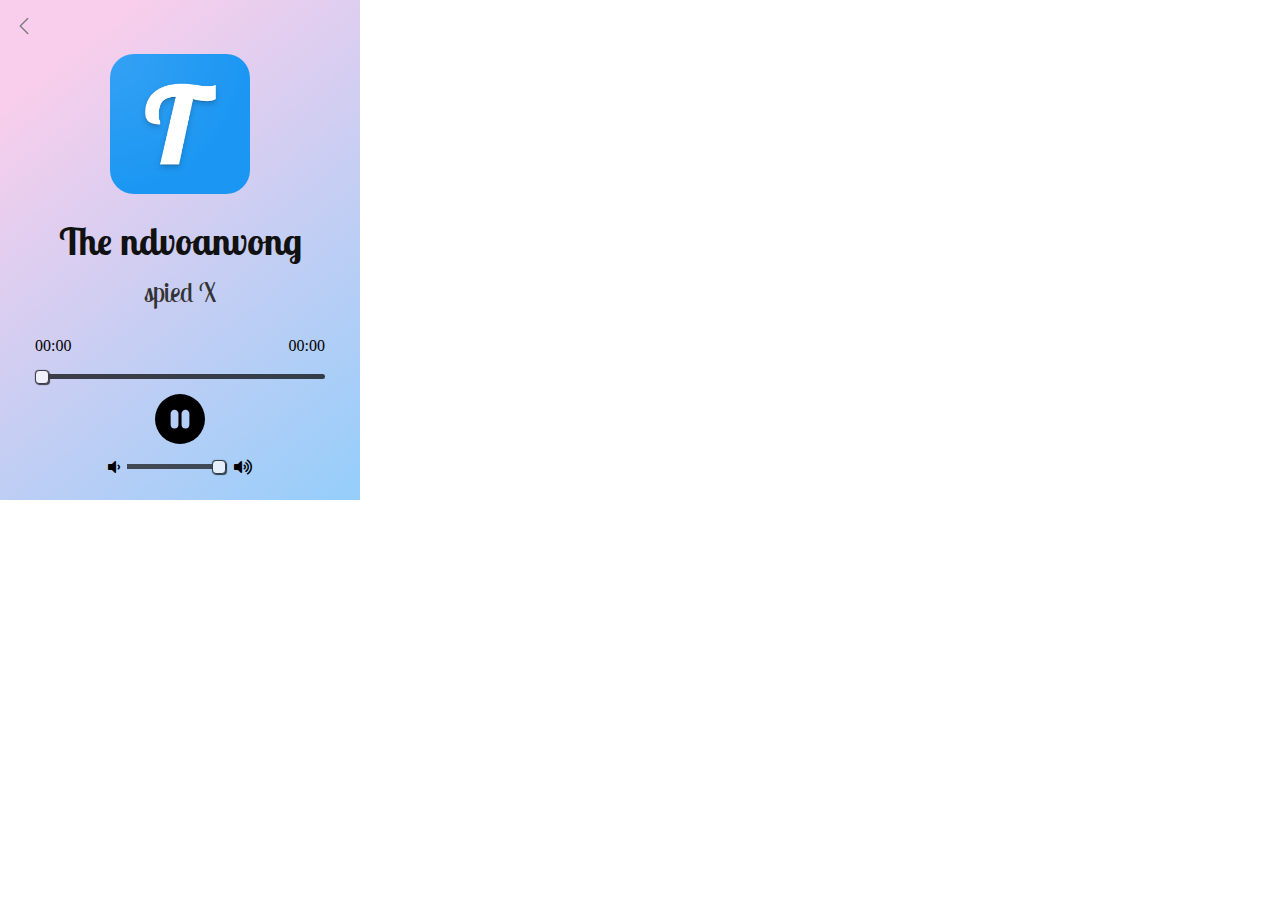
<file: index.html>
<!DOCTYPE html>
<html lang="en">
<head>
    <meta charset="UTF-8">
    <meta name="viewport" content="width=device-width, initial-scale=1.0">
    <title>Document</title>
    <link rel="stylesheet" href="https://cdnjs.cloudflare.com/ajax/libs/font-awesome/5.13.0/css/all.min.css">
    <link rel="stylesheet" href="./style.css">
</head>
<body>
    <div class="player">
        <div class="back" width="20px" height="20px">
            <a href="./popup.html">
                <svg xmlns="http://www.w3.org/2000/svg" width="20" height="20" fill="#777"
                    viewBox="0 0 16 16">
                    <path fill-rule="evenodd"
                        d="M11.354 1.646a.5.5 0 0 1 0 .708L5.707 8l5.647 5.646a.5.5 0 0 1-.708.708l-6-6a.5.5 0 0 1 0-.708l6-6a.5.5 0 0 1 .708 0z" />
                </svg>
            </a>
        </div>
        <div class="keyboard">
            <div class="image">
                <img src="./images/web_hi_res_512.png" alt="" >
                <div class="h1-text">
                    <h1>The ndvoanvong</h1>
                </div>
                <div class="p-text">
                    <p>spied X</p>
                </div>
            </div>
        </div>
        <div class="controls">
            <div class="slider">
                <div class="period">
                    <div class="current-time">00:00</div>
                    <div class="total-duration">00:00</div>
                </div>
                <div class="progress">
                    <input type="range" min="1" max="100" value="0" class="seeker" onchange="setTo()">
                </div>
            </div>

            <div class="buttons">
                <div class="pause" title="pause">
                    <svg xmlns="http://www.w3.org/2000/svg" width="50" height="50" class="bi bi-pause-circle-fill"
                        viewBox="0 0 16 16">
                        <path
                        d="M16 8A8 8 0 1 1 0 8a8 8 0 0 1 16 0zM6.25 5C5.56 5 5 5.56 5 6.25v3.5a1.25 1.25 0 1 0 2.5 0v-3.5C7.5 5.56 6.94 5 6.25 5zm3.5 0c-.69 0-1.25.56-1.25 1.25v3.5a1.25 1.25 0 1 0 2.5 0v-3.5C11 5.56 10.44 5 9.75 5z" />
                    </svg>
                </div>
                <div class="play" title="play">
                    <svg xmlns="http://www.w3.org/2000/svg" width="50" height="50" class="bi bi-play-circle-fill"
                        viewBox="0 0 16 16">
                        <path
                            d="M16 8A8 8 0 1 1 0 8a8 8 0 0 1 16 0zM6.79 5.093A.5.5 0 0 0 6 5.5v5a.5.5 0 0 0 .79.407l3.5-2.5a.5.5 0 0 0 0-.814l-3.5-2.5z" />
                    </svg>
                </div>
            </div>

            <div class="slider_container">
                <i class="fa fa-volume-down"></i>
                <input type="range" min="1" max="100" value="99" class="volume" onchange="setVolume()">
                <i class="fa fa-volume-up"></i>
            </div>
        </div>
    </div>

    <script src="./pop.js"></script>
</body>
</html>
</file>
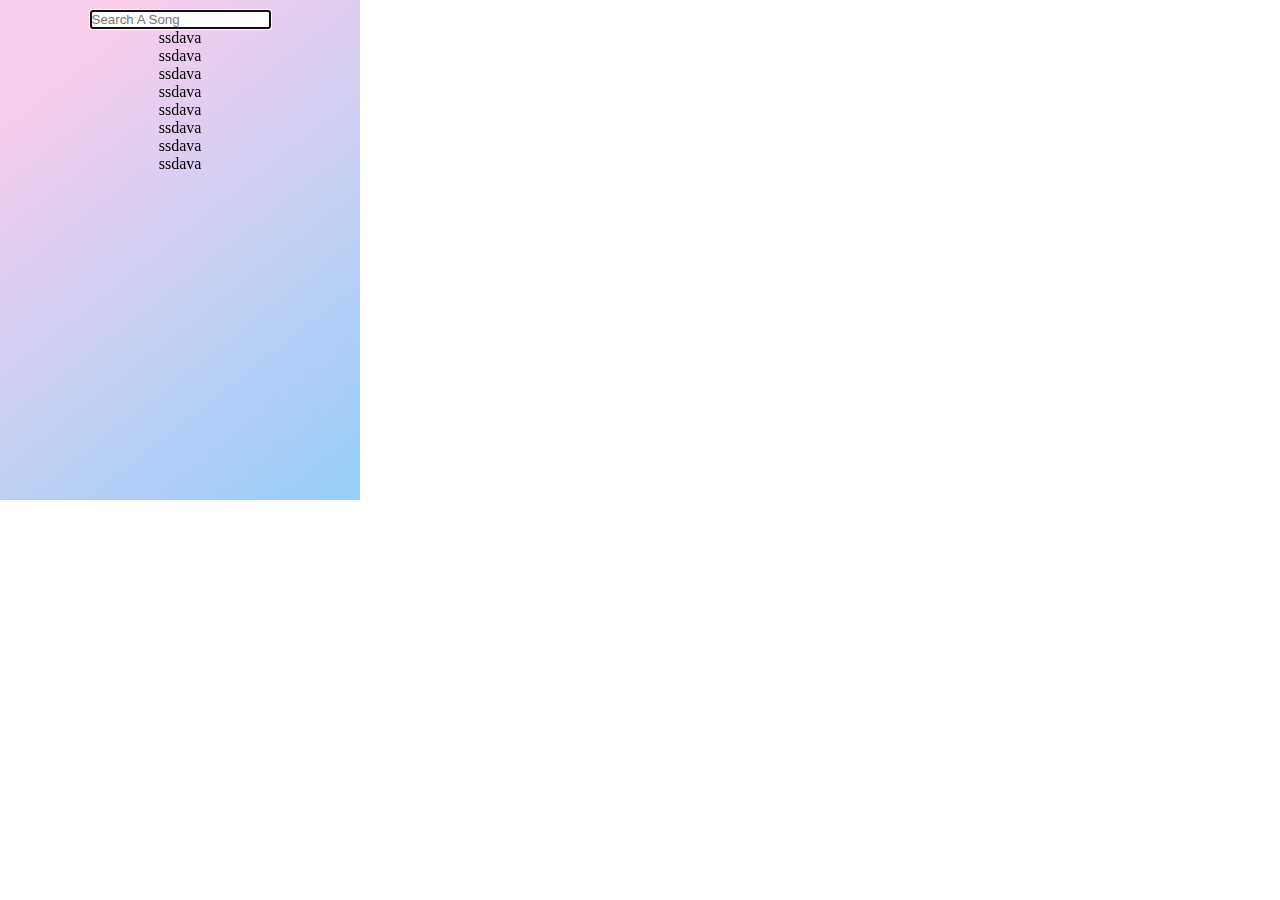
<file: popup.html>
<!DOCTYPE html>
<html lang="en">
<head>
    <meta charset="UTF-8">
    <title>Document</title>
    <link rel="stylesheet" href="./styles.css">
</head>
<body>
    <div class="player">
        <div class="search">
            <div class="tone-search">
                <input class="tone-tab" type="text" name="song" placeholder="Search A Song" autofocus autocomplete="false">
            </div>
            <div class="tone">
                <div>ssdava</div>
                <div>ssdava</div>
                <div>ssdava</div>
                <div>ssdava</div>
                <div>ssdava</div>
                <div>ssdava</div>
                <div>ssdava</div>
                <div>ssdava</div>
            </div>
        </div>
    </div>
</body>
</html>
</file>
<file: style.css>
@import url('https://fonts.googleapis.com/css2?family=Lobster+Two:wght@700&display=swap');

* {
    margin: 0;
    padding: 0;
    box-sizing: border-box;
    transition: all 0.2s ease-in;
}

.back {
    background-color: none;
    padding: 4px;
    padding-top: 6px;
    width: 30px;
    cursor: pointer;
    border-radius: 4px;
}

.back:hover {
    background-color: rgba(255, 255, 255, 0.7);
}

.player{
    width: 360px;
    height: 500px;
    padding: 10px;
    overflow: hidden;
    background-color: #f5bde5;
    background-image: linear-gradient(142deg, #f8ceec 14%, #98cefa 97%);
}

.controls {
    width: 100%;
    padding: 10px;
    display: flex;
    flex-direction: column;
    min-height: 100px;
    bottom: 0;
    justify-content: center;
    align-items: center;
    position: relative;
}

.keyboard {
    width: 100%;
    height: 250px;
    color: #fff;
    display: flex;
    user-select: none;
    justify-content: center;
    text-align: center;
    align-items: center;
    flex-direction: column;
    font-family: 'Lobster Two', cursive;
}

.keyboard img {
    width: 140px;
    height: 140px;
    border-radius: 24px;
    margin: 14px 0px;
    margin-top: 30px;
}

.keyboard h1 {
    font-size:2.4em;
    margin: 5px 0px;
    color: #111;
}

.h1-text {
    overflow-wrap: break-word;
    overflow: hidden;
    margin: auto;
}

.keyboard p {
    color: #333;
    font-size: 27px;
    margin: 5px 0px;
}
a, a:hover , a:focus, a:visited, a:active {
    color: #111;
}

.play {
    display: none;
}

.pause:hover , .play:hover {
    opacity: 0.8;
}

.slider {
    width: 300px;
    display: flex;
    justify-content: center;
    flex-direction: column;
    margin: 33px 10px 0px 10px;
    overflow: hidden;
}

.period {
    width: 100%;
    display: flex;
    justify-content: space-between;
    padding: 0px 5px;
}
.progress {
    width: 100%;
    height: auto;
    padding: 10px 0px;
}

.buttons {
    cursor: pointer;
}

.on-play {
    width: 50%;
    background: #222;
}


.slider_container { 
width: 150px; 
display: flex; 
flex-direction: row;
vertical-align: middle;
justify-content: space-around; 
align-items: center; 
}

.seeker, .volume { 
-webkit-appearance: none; 
-moz-appearance: none; 
appearance: none; 
height: 5px; 
width: 100px;
cursor: pointer;
margin: 16px 0px;
background: #111; 
opacity: 0.7; 
-webkit-transition: .2s; 
transition: opacity .2s; 
} 

.seeker {
    width: 290px;
    border-radius: 10px;
    margin: 5px;
    background-color: #000;
}


input[type=range]::-webkit-slider-thumb {
  -webkit-appearance: none;
  border: 1px solid #000000;
  height: 14px;
  width: 14px;
  border-radius: 4px;
  background: #ffffff;
  cursor: pointer;
  box-shadow: 1px 1px 1px #000000, 0px 0px 1px #0d0d0d; /* Add cool effects to your sliders! */
}

input[type=range]::-moz-range-thumb {
  box-shadow: 1px 1px 1px #000000, 0px 0px 1px #0d0d0d;
  border: 1px solid #000000;
  height: 14px;
  width: 14px;
  border-radius: 4px;
  background: #ffffff;
  cursor: pointer;
}
</file>
<file: styles.css>
@import url('https://fonts.googleapis.com/css2?family=Lobster+Two:wght@700&display=swap');

* {
    margin: 0;
    padding: 0;
    box-sizing: border-box;
    transition: all 0.2s ease-in;
}


.player{
    width: 360px;
    height: 500px;
    padding: 10px;
    z-index: 10;
    overflow: hidden;
    display: flex;
    text-align: center;
    flex-direction: column;
    background-color: #f5bde5;
    background-image: linear-gradient(142deg, #f8ceec 14%, #98cefa 97%);
}
</file>
